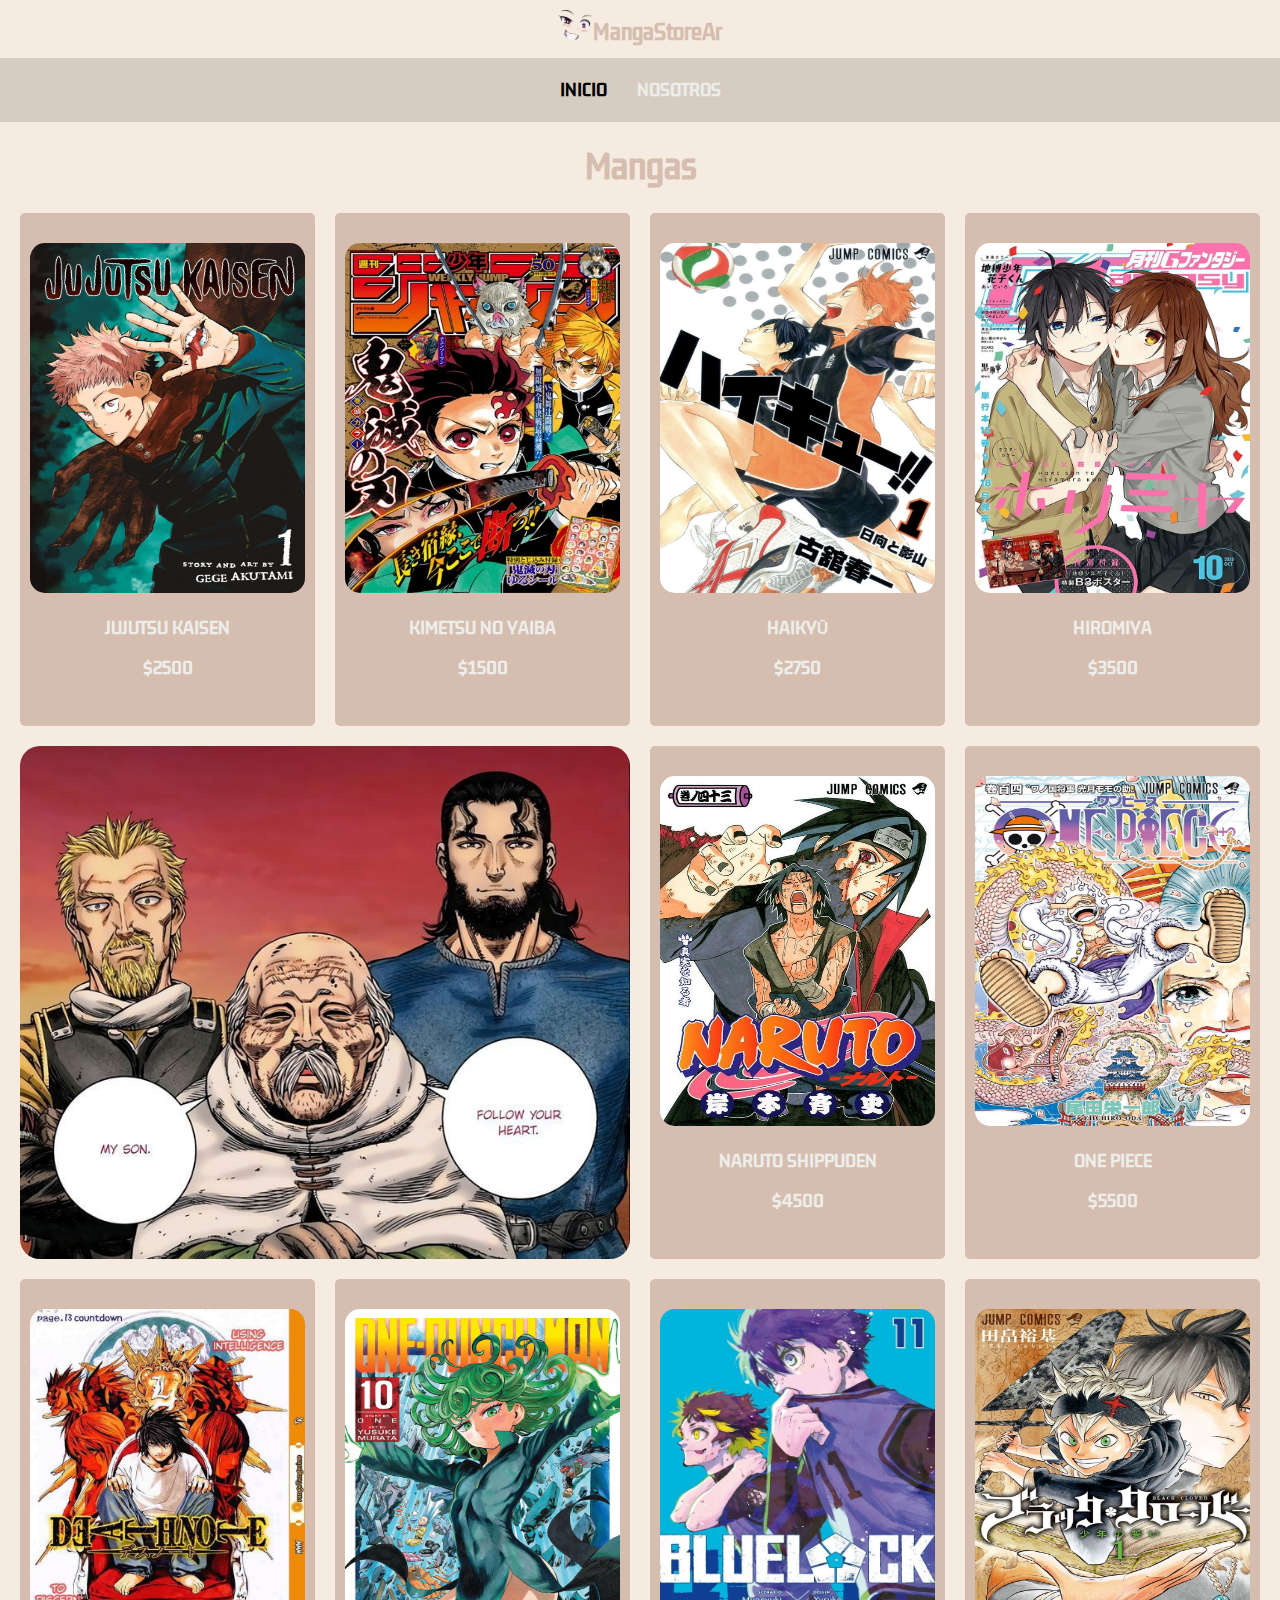
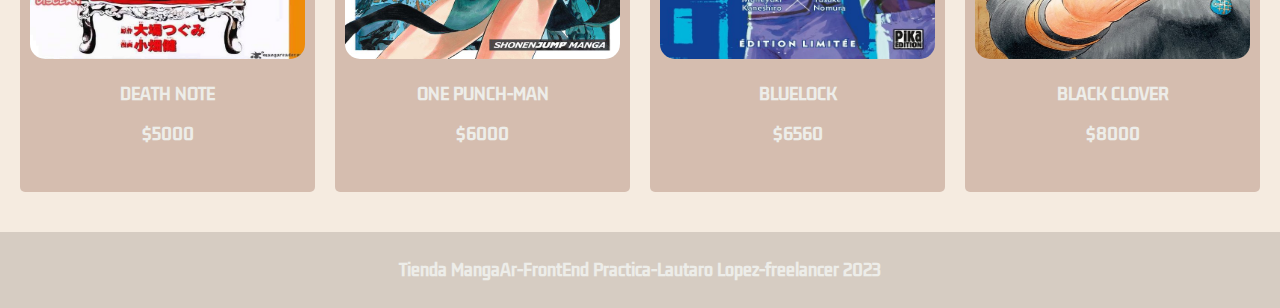
<file: index.html>
<!DOCTYPE html>
<html lang="en">

<head>
    <meta charset="UTF-8">
    <meta name="viewport" content="width=device-width, initial-scale=1.0">
    <link rel="stylesheet" href="/style.css">
    <link rel="stylesheet" href="normalize.css">
    <title>Manga Store</title>
</head>

<body>
    <!-- header -->
    <header class="header">
        <a href="/index.html">
            <h1><img class="logo-img" src="/img/logoan.png" alt="logo ahegao" height="30px" width="35px">MangaStoreAr</h1>
        </a>
    </header>
    <!-- navegacion -->
    <nav class="navegacion">
        <a href="/index.html" class="nav-link nav-link--active">Inicio</a>
        <a href="/nosotros.html" class="nav-link">Nosotros</a>
    </nav>
    <!-- contenido principal -->
    <main class="main">
        <h1 class="main-titulo">Mangas</h1>
        <!-- productos -->
        <div class="grid-main">
            <div class="producto">
                <a href="producto.html">
                    <img class="producto_img" src="/img/manga1.jpg" alt="">
                </a>
                <div class="producto_informacion">
                    <p class="p_nombre">jujutsu kaisen</p>
                    <p class="p_precio">$2500</p>
                </div>
            </div>
            <!--  -->
            <div class="producto">
                <a href="producto.html">
                    <img class="producto_img" src="/img/manga2.jpg" alt="">
                </a>
                <div class="producto_informacion">
                    <p class="p_nombre">kimetsu no yaiba</p>
                    <p class="p_precio">$1500</p>
                </div>
            </div>
            <!--  -->
            <div class="producto">
                <a href="producto.html">
                    <img class="producto_img" src="/img/manga3.jpg" alt="">
                </a>
                <div class="producto_informacion">
                    <p class="p_nombre">Haikyū</p>
                    <p class="p_precio">$2750</p>
                </div>
            </div>
            <!--  -->
            <div class="producto">
                <a href="producto.html">
                    <img class="producto_img" src="/img/manga4.jpg" alt="">
                </a>
                <div class="producto_informacion">
                    <p class="p_nombre">hiromiya</p>
                    <p class="p_precio">$3500</p>
                </div>
            </div>
            <!--  -->
            <div class="producto">
                <a href="producto.html">
                    <img class="producto_img" src="/img/manga5.jpg" alt="">
                </a>
                <div class="producto_informacion">
                    <p class="p_nombre">naruto shippuden</p>
                    <p class="p_precio">$4500</p>
                </div>
            </div>
            <!--  -->
            <div class="producto">
                <a href="producto.html">
                    <img class="producto_img" src="/img/manga6.jpg" alt="">
                </a>
                <div class="producto_informacion">
                    <p class="p_nombre">one piece</p>
                    <p class="p_precio">$5500</p>
                </div>
            </div>
            <!--  -->
            <div class="producto">
                <a href="producto.html">
                    <img class="producto_img" src="/img/manga7.jpg" alt="">
                </a>
                <div class="producto_informacion">
                    <p class="p_nombre">death note</p>
                    <p class="p_precio">$5000</p>
                </div>
            </div>
            <!--  -->
            <div class="producto">
                <a href="producto.html">
                    <img class="producto_img" src="/img/manga8.jpg" alt="">
                </a>
                <div class="producto_informacion">
                    <p class="p_nombre">one punch-man</p>
                    <p class="p_precio">$6000</p>
                </div>
            </div>
            <!--  -->
            <div class="producto">
                <a href="producto.html">
                    <img class="producto_img" src="/img/manga9.jpg" alt="">
                </a>
                <div class="producto_informacion">
                    <p class="p_nombre">bluelock</p>
                    <p class="p_precio">$6560</p>
                </div>
            </div>
            <!--  -->
            <div class="producto">
                <a href="producto.html">
                    <img class="producto_img" src="/img/manga11.jpg" alt="">
                </a>
                <div class="producto_informacion">
                    <p class="p_nombre">black clover</p>
                    <p class="p_precio">$8000</p>
                </div>
            </div>
            
                <div class=" banner banner1"></div>
                <div class="banner banner2"></div>
                <!--  -->
           
           

        </div>
    </main>
    <!-- footer -->
    <footer class="footer">
        <p class="footer-text">Tienda MangaAr-FrontEnd Practica-Lautaro Lopez-freelancer 2023</p>
    </footer>

</body>

</html>
</file>
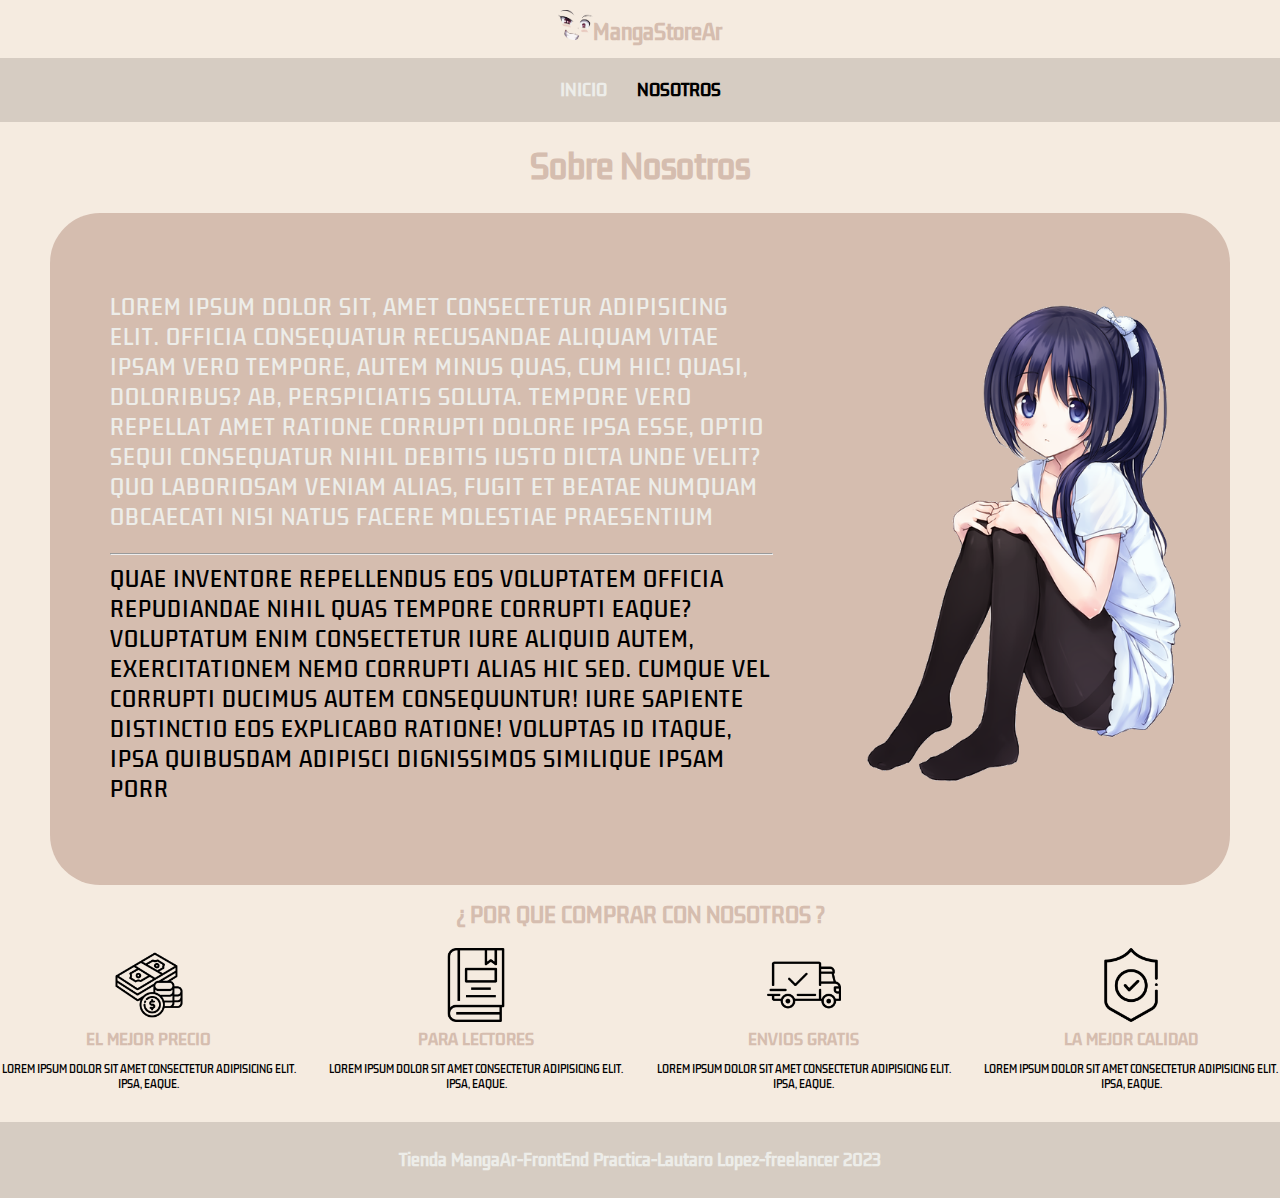
<file: nosotros.html>
<!DOCTYPE html>
<html lang="en">

<head>
    <meta charset="UTF-8">
    <meta name="viewport" content="width=device-width, initial-scale=1.0">
    <link rel="stylesheet" href="/style.css">
    <link rel="stylesheet" href="normalize.css">
    <title>Manga Store</title>
</head>

<body>
    <!-- header -->
    <header class="header">
        <a href="/index.html">
            <h1><img class="logo-img" src="/img/logoan.png" alt="logo ahegao" height="30px" width="35px">MangaStoreAr</h1>
        </a>
    </header>
    <!-- navegacion -->
    <nav class="navegacion">
        <a href="/index.html" class="nav-link ">Inicio</a>
        <a href="/nosotros.html" class="nav-link nav-link--active">Nosotros</a>
    </nav>
    <!-- contenido principal -->
    <main class="main-nosotros-conteiner">
        <h1 class="main-titulo">Sobre Nosotros</h1>
        <div class="nosotros-div">
            <div class="nosotros-contenido">
                <p>Lorem ipsum dolor sit, amet consectetur adipisicing elit. Officia consequatur recusandae aliquam
                    vitae ipsam vero tempore, autem minus quas, cum hic! Quasi, doloribus? Ab, perspiciatis soluta.
                    Tempore vero repellat amet ratione corrupti dolore ipsa esse, optio sequi consequatur nihil debitis
                    iusto dicta unde velit? Quo laboriosam veniam alias, fugit et beatae numquam obcaecati nisi natus
                    facere molestiae praesentium
                    <hr>quae inventore repellendus eos voluptatem officia repudiandae nihil
                    quas tempore corrupti eaque? Voluptatum enim consectetur iure aliquid autem, exercitationem nemo
                    corrupti alias hic sed. Cumque vel corrupti ducimus autem consequuntur! Iure sapiente distinctio eos
                    explicabo ratione! Voluptas id itaque, ipsa quibusdam adipisci dignissimos similique ipsam porr</p>
            </div>
            <img class="img-nosotros" src="/img/pngimg.com - anime_girl_PNG11.png" alt="">
        </div>
    </main>
    <!-- iconos info cmpra -->
    <section class="contenedor-compra compra">
        <h2 class="compra-titulo">¿ Por que comprar con nosotros ?</h2>
        <div class="bloques">
            <div class="bloque">
                <img class="img-bloque" src="/img/dineroicon.png" alt="">
                <h3 class="bloque-titulo">el mejor precio</h3>
                <p>Lorem ipsum dolor sit amet consectetur adipisicing elit. Ipsa, eaque.</p>
            </div>
            <!--  -->
            <div class="bloque">
                <img class="img-bloque" src="/img/libroicon.png" alt="">
                <h3 class="bloque-titulo">para lectores</h3>
                <p>Lorem ipsum dolor sit amet consectetur adipisicing elit. Ipsa, eaque.</p>
            </div>
             <!--  -->
             <div class="bloque">
                <img class="img-bloque" src="/img/sendicon.png" alt="">
                <h3 class="bloque-titulo">envios gratis</h3>
                <p>Lorem ipsum dolor sit amet consectetur adipisicing elit. Ipsa, eaque.</p>
            </div>
             <!--  -->
             <div class="bloque">
                <img class="img-bloque" src="/img/protegericon.png" alt="">
                <h3 class="bloque-titulo">la mejor calidad</h3>
                <p>Lorem ipsum dolor sit amet consectetur adipisicing elit. Ipsa, eaque.</p>
            </div>
        </div>
    </section>
    <!-- footer -->
    <footer class="footer">
        <p class="footer-text">Tienda MangaAr-FrontEnd Practica-Lautaro Lopez-freelancer 2023</p>
    </footer>

</body>

</html>
</file>
<file: style.css>
/* Google fuente */
@import url('https://fonts.googleapis.com/css2?family=Kdam+Thmor+Pro&family=Quicksand:wght@300;400;500;600&family=Roboto:wght@100;300;400;500;700;900&display=swap');

:root {
    --color1: #EDEDE9;
    --color2: #D6CCC2;
    --color3: #F5EBE0;
    --color4: #E3D5CA;
    --color5: #D5BDAF;

    --fuentePrincipal: 'Kdam Thmor Pro', sans-serif;
    --font-family2: 'Quicksand', sans-serif;
    --font-family3: 'Roboto', sans-serif;
}

html {
    /* igual a 1rem = 10 px */
    box-sizing: border-box;
    font-size: 62.5%;

}

*,
*:before,
*:after {
    box-sizing: inherit;
}

/* globales */
body {
    background-color: var(--color3);
    font-size: 1.6rem;
    line-height: 1.5;
}

p {
    font-size: 1.8rem;
    font-size: var(--fuentePrincipal);
    color: var(--color1);
}

a {
    text-decoration: none;
}

img {
    max-width: 100%;
}

.contenedor {
    max-width: 120rem;
    margin: 0 auto;
}

h1,
h2,
h3 {
    text-align: center;
    color: var(--color5);
    font-family: var(--fuentePrincipal);
}

h1 {
    font-size: 4rem;
}

h2 {
    font-size: 3.2rem;
}

h3 {
    font-size: 2.4rem;
}

/* css clases */
/* HEADER */
.header {
    display: flex;
    justify-content: center;
    /* alinea horizontalmente*/
    padding: 1rem;
}

.header h1 {
    font-size: 2rem;
    margin: 0;
    /* Elimina el margen */
    border: none;
    /* Quita el borde */
    padding: 0;
    /* Elimina el relleno */
}

.logo-img {
    margin: 0;
}

/* navegcion */
.navegacion {
    background-color: var(--color2);
    padding: 2rem 0;
    display: flex;
    align-items: center;
    justify-content: center;
    gap: 3rem;
}

.nav-link {
    font-family: var(--fuentePrincipal);
    font-weight: bold;
    text-transform: uppercase;
    color: var(--color1);
}

.nav-link:hover,
.nav-link--active {
    color: black;
}

/* footer */
.footer {
    background-color: var(--color2);
    padding: 1rem 0;
    margin-top: 2rem;
}

@media (max-width : 800px) {
    .footer {
        background-color: var(--color2);
        padding: 1rem 0;
        margin: 0;
    }
}

.footer-text {
    text-align: center;
    font-family: var(--fuentePrincipal);
    font-weight: bold;
}

.main {
    margin-left: 2rem;
    margin-right: 2rem;
    margin-top: 0;
    margin-bottom: 0;
}

/* grid main */
.grid-main {
    display: grid;
    grid-template-columns: repeat(4, 1fr);
    grid-template-rows: repeat(3, 1fr);
    gap: 2rem;

}

@media (max-width: 768px) {
    .grid-main {
        grid-template-columns: repeat(1, 1fr);

    }
}


/* main prodcutos*/

.producto {
    display: flex;
    align-items: center;
    justify-content: center;
    flex-direction: column;
    background-color: var(--color5);
    padding: 3rem 1rem;
    border-radius: .5rem
}

.producto img {
    width: 40rem;
    height: 35rem;
    border-radius: 1.5rem;
    transition: transform 0.3s ease-in-out;
}

@media(min-width: 768px) {
    .producto img:hover {
        transform: scale(1.2);
    }
}

@media (max-width: 768px) {
    .producto {
        background-color: var(--color5);
        padding: 3rem 1rem;
        margin: 0;
    }

    .producto img {
        width: 30rem;
        height: 40rem;
        margin: 0;
    }
}

.p_nombre,
.p_precio {
    text-align: center;
    color: var(--color1);
    text-transform: uppercase;
    font-weight: bold;
    font-family: var(--fuentePrincipal);
}

.banner {
    background-repeat: no-repeat;
    background-size: cover;
    border-radius: 2rem;
}

.banner1 {
    background-image: url(/img/My\ Anime\ For\ Life.png);
    grid-row: 2 /3;
    grid-column: 1 / 3;
}

@media(max-width:768px) {
    .banner1 {
        background-image: url(/img/portadaluufy.jpg);
        grid-column: 1;
    }
}

/* nosotros */
.nosotros-div {
    display: grid;
    grid-template-rows: repeat(2, auto);
    background-color: var(--color5);
    column-gap: 3rem;
    padding: 2rem;
}

@media(min-width:768px) {
    .nosotros-div {
        grid-template-columns: repeat(3, 1fr);
        background-color: var(--color5);
        margin-left: 5rem;
        margin-right: 5rem;
        padding: 1rem;
        border-radius: 5rem;

    }
}

.img-nosotros {
    grid-row: 1;
    width: 100%;
}

@media(min-width:768px) {
    .img-nosotros {
        grid-column: 3/ 4;
        place-items: center;
        padding-top: 6rem;
    }

}

.nosotros-contenido {
    letter-spacing: .1rem;
    text-transform: uppercase;
    font-size: 1rem;
    font-family: var(--fuentePrincipal);
}

@media(min-width:768px) {
    .nosotros-contenido {

        text-transform: uppercase;
        font-size: 2rem;
        font-family: var(--fuentePrincipal);
        padding: 5rem;
        grid-column: 1 / 3;
    }
}
.compra-titulo{
    text-align: center;
    text-transform: uppercase;
    font-weight: bold;
    font-family: var(--fuentePrincipal);
    font-size: 2rem;
}
.bloques {
    display: grid;
    grid-template-columns: repeat(2, 1fr);
    gap: 3rem;
}

@media(min-width:768px) {
    .bloques {
        grid-template-columns: repeat(4, 1fr);
    }
}

.bloque {
    text-align: center;
}

.bloque-titulo {
    margin: 0;
    font-family: var(--fuentePrincipal);
    text-transform: uppercase;
    font-size: 1.5rem;
  }

.img-bloque {
    width: 25%;
}
.bloque p{
    color: black;
    text-transform: uppercase;
    font-size: 1rem;
    font-weight: 300;
    font-family: var(--fuentePrincipal);
}
</file>
